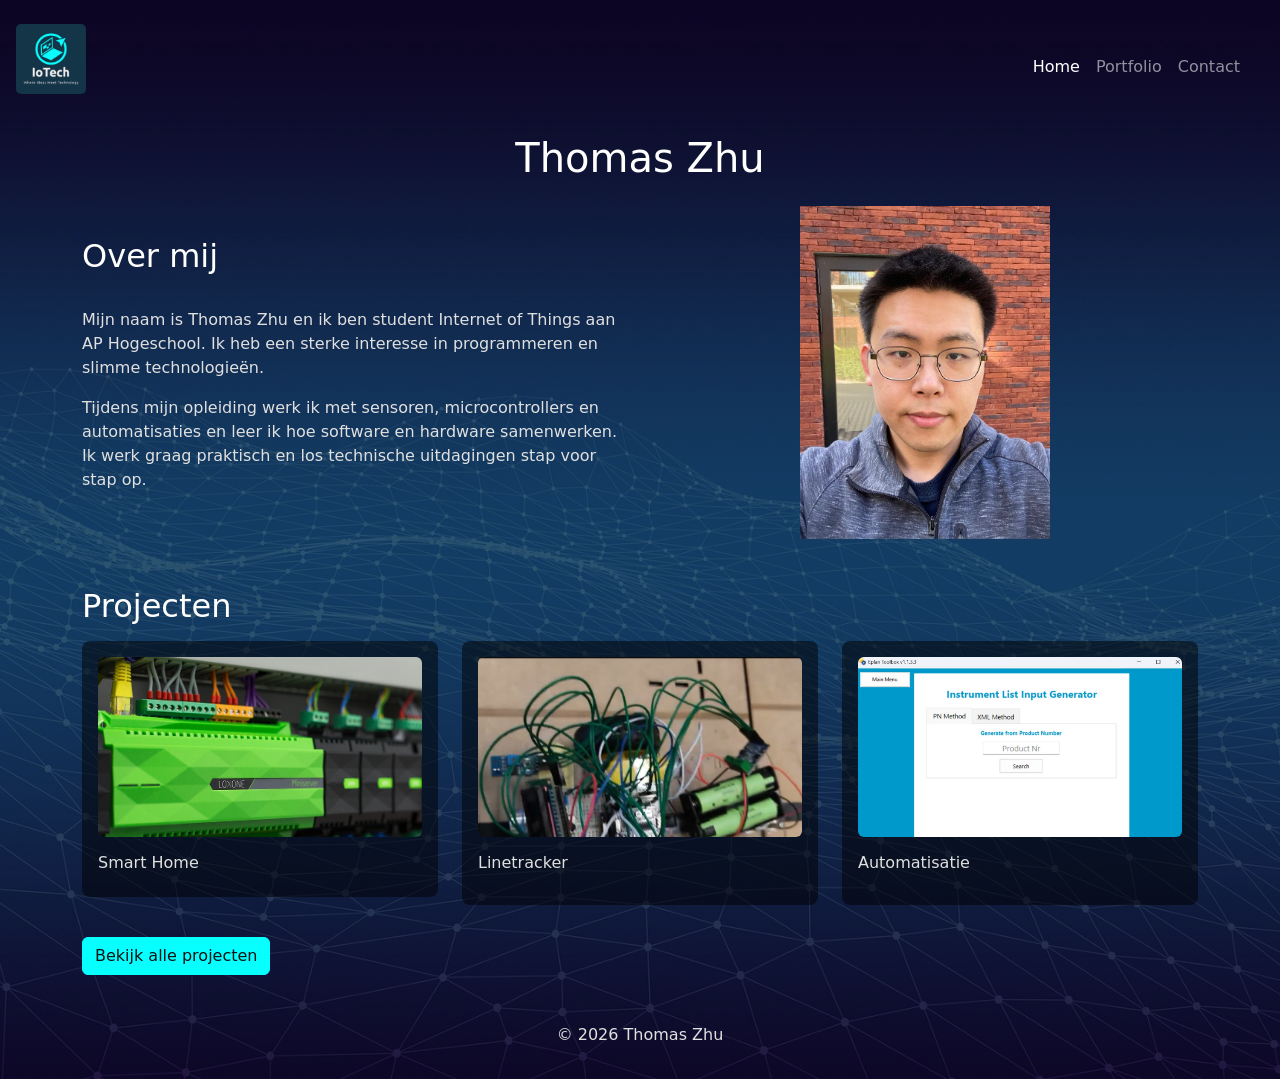
<file: index.html>
<!DOCTYPE html>
<html lang="nl-BE">
<head>
  <meta charset="UTF-8">
  <meta name="viewport" content="width=device-width, initial-scale=1.0">
  <title>Thomas Zhu | Portfolio</title>

  <!-- Reset -->
  <link rel="stylesheet" href="css/reset.css">

  <!-- Bootstrap -->
  <link href="https://cdn.jsdelivr.net/npm/bootstrap@5.3.3/dist/css/bootstrap.min.css" rel="stylesheet">

  <!-- Eigen CSS -->
  <link rel="stylesheet" href="css/style.css">

  <!-- Bootstrap JS -->
  <script src="https://cdn.jsdelivr.net/npm/bootstrap@5.3.3/dist/js/bootstrap.bundle.min.js" defer></script>
</head>

<body class="p-3 main-bg">
  
<header class="top-bar">
  <!-- Navigatie -->
  <nav class="navbar navbar-expand-md navbar-dark bg-transparent w-100">
    <a class="navbar-brand p-0" href="index.html">
      <figure>
        <img src="assets/images/logo.png" alt="Logo" class="site-logo">
      </figure>
    </a>
    <button class="navbar-toggler ms-auto" type="button" data-bs-toggle="collapse" data-bs-target="#menu">
      <span class="navbar-toggler-icon"></span>
    </button>

    <div class="collapse navbar-collapse" id="menu">
      <ul class="navbar-nav ms-auto me-3">
        <li class="nav-item">
          <a class="nav-link active" href="index.html">Home</a>
        </li>
        <li class="nav-item">
          <a class="nav-link" href="portfolio.html">Portfolio</a>
        </li>
        <li class="nav-item">
          <a class="nav-link" href="contact.html">Contact</a>
        </li>
      </ul>
    </div>
  </nav>
</header>

  <!-- Header -->
  <header class="container mb-4">
    <h1 class="text-center">Thomas Zhu</h1>
  </header>

  <!-- Main content -->
  <main class="container">
    <section class="row align-items-center mb-5">
      <article class="col-md-6">
        <h2>Over mij</h2>
          <p>
            <br>
          Mijn naam is Thomas Zhu en ik ben student Internet of Things aan AP Hogeschool.
          Ik heb een sterke interesse in programmeren en slimme technologieën.
          </p>

          <p class="mt-3">
          Tijdens mijn opleiding werk ik met sensoren, microcontrollers en automatisaties
          en leer ik hoe software en hardware samenwerken. Ik werk graag praktisch
          en los technische uitdagingen stap voor stap op.
          </p>
      </article>

      <article class="col-md-6 d-flex justify-content-center align-items-center">
        <img src="assets/images/foto.jpg" alt="Foto van Thomas" width="250">
      </article>
    </section>

    <!-- Projecten preview -->
    <section>
      <h2 class="mb-3">Projecten</h2>

      <div class="row">
        <article class="col-12 col-sm-6 col-md-4 mb-4">
          <div class="project-card h-100 d-flex flex-column">

            <div class="project-image">
              <a href="SmartHomeProject.html">
                <figure>
                  <img src="assets/images/project1.jpg" alt="Project 1">
                </figure>
              </a>
            </div>

            <h2 class="h6 mt-3">Smart Home</h2>

          </div>
        </article>

        <article class="col-12 col-md-4 mb-3">
          <div class="project-card h-100 d-flex flex-column">

            <div class="project-image">
              <a href="LinetrackerProject.html">
                <figure>
                  <img src="assets/images/project2.jpg" alt="Project 2">
                </figure>
              </a>
            </div>

            <h2 class="h6 mt-3">Linetracker</h2>

          </div>
        </article>

        <article class="col-12 col-md-4 mb-3">
          <div class="project-card h-100 d-flex flex-column">

            <div class="project-image">
              <a href="AutomatisatieProject.html">
                <figure>
                  <img src="assets/images/project3.jpg" alt="Project 3">
                </figure>
              </a>
            </div>

            <h2 class="h6 mt-3">Automatisatie</h2>

          </div>
        </article>
      </div>

      <a href="portfolio.html" class="btn btn-primary mt-3">Bekijk alle projecten</a>
    </section>
  </main>

  <!-- Footer -->
  <footer class="bg-transparent text-center p-3">
    © 2026 Thomas Zhu
  </footer>

</body>
</html>
</file>
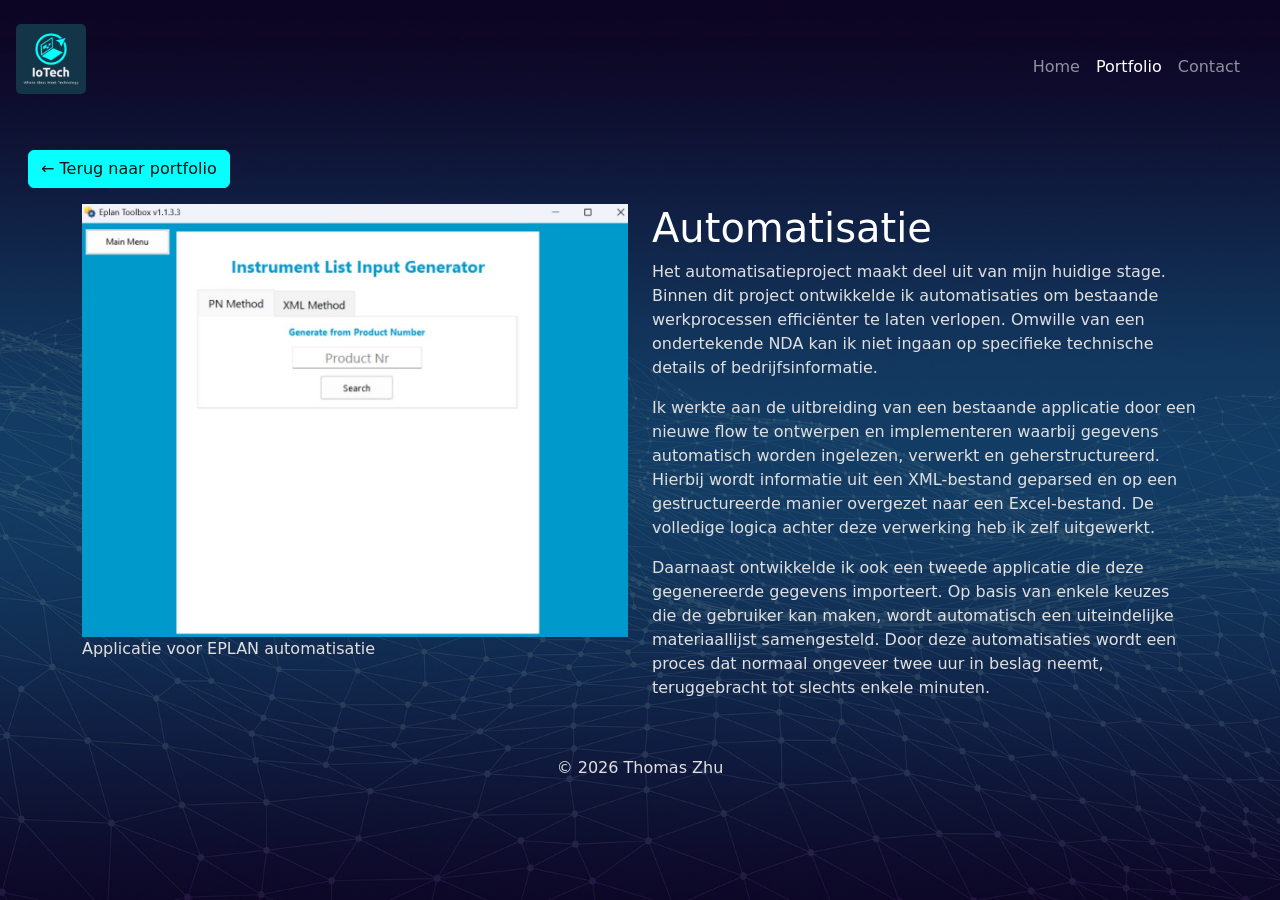
<file: AutomatisatieProject.html>
<!DOCTYPE html>
<html lang="nl-BE">
<head>
  <meta charset="UTF-8">
  <meta name="viewport" content="width=device-width, initial-scale=1.0">
  <title>Project | Thomas Zhu</title>

  <link rel="stylesheet" href="css/reset.css">
  <link rel="stylesheet" href="https://cdn.jsdelivr.net/npm/bootstrap@5.3.3/dist/css/bootstrap.min.css">
  <link rel="stylesheet" href="css/style.css">

  <script src="https://cdn.jsdelivr.net/npm/bootstrap@5.3.3/dist/js/bootstrap.bundle.min.js" defer></script>
</head>

<body class="p-3 main-bg">

<header class="top-bar">
  <!-- Navigatie -->
  <nav class="navbar navbar-expand-md navbar-dark bg-transparent w-100">
    <a class="navbar-brand p-0" href="index.html">
      <figure>
        <img src="assets/images/logo.png" alt="Logo" class="site-logo">
      </figure>
    </a>
    <button class="navbar-toggler ms-auto" type="button" data-bs-toggle="collapse" data-bs-target="#menu">
      <span class="navbar-toggler-icon"></span>
    </button>

    <div class="collapse navbar-collapse" id="menu">
      <ul class="navbar-nav ms-auto me-3">
        <li class="nav-item">
          <a class="nav-link" href="index.html">Home</a>
        </li>
        <li class="nav-item">
          <a class="nav-link active" href="portfolio.html">Portfolio</a>
        </li>
        <li class="nav-item">
          <a class="nav-link" href="contact.html">Contact</a>
        </li>
      </ul>
    </div>
  </nav>
</header>

<div class="container-fluid mt-3 pb-3">
  <a href="portfolio.html" class="btn btn-primary">
    ← Terug naar portfolio
  </a>
</div>

<main class="container">
  <section class="row">

    <article class="col-md-6 mb-3">
      <figure>
        <img src="assets/images/project3.jpg" class="img-fluid">
        <figcaption>Applicatie voor EPLAN automatisatie</figcaption>
      </figure>
    </article>

    <article class="col-md-6">
      <h1>Automatisatie</h1>
        <p>
        Het automatisatieproject maakt deel uit van mijn huidige stage. Binnen dit
        project ontwikkelde ik automatisaties om bestaande werkprocessen efficiënter
        te laten verlopen. Omwille van een ondertekende NDA kan ik niet ingaan op specifieke technische
        details of bedrijfsinformatie.
        </p>

        <p>
        Ik werkte aan de uitbreiding van een bestaande applicatie door een nieuwe flow
        te ontwerpen en implementeren waarbij gegevens automatisch worden ingelezen,
        verwerkt en geherstructureerd. Hierbij wordt informatie uit een XML‑bestand
        geparsed en op een gestructureerde manier overgezet naar een Excel‑bestand.
        De volledige logica achter deze verwerking heb ik zelf uitgewerkt.
        </p>

        <p>
        Daarnaast ontwikkelde ik ook een tweede applicatie die deze gegenereerde
        gegevens importeert. Op basis van enkele keuzes die de gebruiker kan maken,
        wordt automatisch een uiteindelijke materiaallijst samengesteld. Door deze
        automatisaties wordt een proces dat normaal ongeveer twee uur in beslag neemt,
        teruggebracht tot slechts enkele minuten.
        </p>
    </article>

  </section>
</main>

<footer class="bg-transparent text-center p-3 mt-4">
  © 2026 Thomas Zhu
</footer>

</body>
</html>
</file>
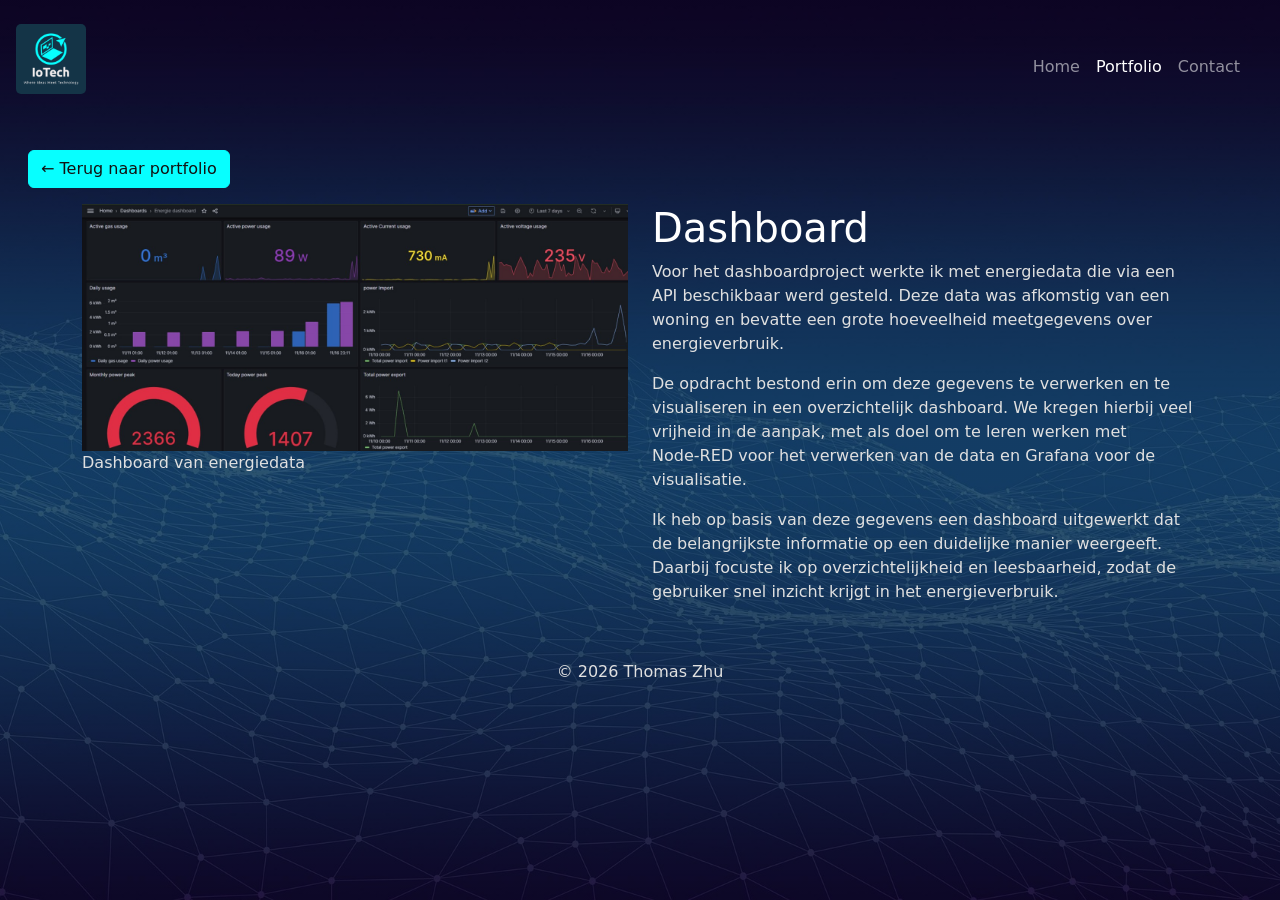
<file: DashboardProject.html>
<!DOCTYPE html>
<html lang="nl-BE">
<head>
  <meta charset="UTF-8">
  <meta name="viewport" content="width=device-width, initial-scale=1.0">
  <title>Project | Thomas Zhu</title>

  <link rel="stylesheet" href="css/reset.css">
  <link rel="stylesheet" href="https://cdn.jsdelivr.net/npm/bootstrap@5.3.3/dist/css/bootstrap.min.css">
  <link rel="stylesheet" href="css/style.css">

  <script src="https://cdn.jsdelivr.net/npm/bootstrap@5.3.3/dist/js/bootstrap.bundle.min.js" defer></script>
</head>

<body class="p-3 main-bg">

<header class="top-bar">
  <!-- Navigatie -->
  <nav class="navbar navbar-expand-md navbar-dark bg-transparent w-100">
    <a class="navbar-brand p-0" href="index.html">
      <figure>
        <img src="assets/images/logo.png" alt="Logo" class="site-logo">
      </figure>
    </a>
    <button class="navbar-toggler ms-auto" type="button" data-bs-toggle="collapse" data-bs-target="#menu">
      <span class="navbar-toggler-icon"></span>
    </button>

    <div class="collapse navbar-collapse" id="menu">
      <ul class="navbar-nav ms-auto me-3">
        <li class="nav-item">
          <a class="nav-link" href="index.html">Home</a>
        </li>
        <li class="nav-item">
          <a class="nav-link active" href="portfolio.html">Portfolio</a>
        </li>
        <li class="nav-item">
          <a class="nav-link" href="contact.html">Contact</a>
        </li>
      </ul>
    </div>
  </nav>
</header>

<div class="container-fluid mt-3 pb-3">
  <a href="portfolio.html" class="btn btn-primary">
    ← Terug naar portfolio
  </a>
</div>

<main class="container">
  <section class="row">

    <article class="col-md-6 mb-3">
      <figure>
        <img src="assets/images/project4.jpg" alt="Project afbeelding" class="img-fluid">
        <figcaption>Dashboard van energiedata</figcaption>
      </figure>
    </article>

    <article class="col-md-6">
      <h1>Dashboard</h1>
        <p>
        Voor het dashboardproject werkte ik met energiedata die via een API beschikbaar
        werd gesteld. Deze data was afkomstig van een woning en bevatte een grote
        hoeveelheid meetgegevens over energieverbruik.
        </p>

        <p>
        De opdracht bestond erin om deze gegevens te verwerken en te visualiseren in
        een overzichtelijk dashboard. We kregen hierbij veel vrijheid in de aanpak,
        met als doel om te leren werken met Node‑RED voor het verwerken van de data
        en Grafana voor de visualisatie.
        </p>

        <p>
        Ik heb op basis van deze gegevens een dashboard uitgewerkt dat de belangrijkste
        informatie op een duidelijke manier weergeeft. Daarbij focuste ik op
        overzichtelijkheid en leesbaarheid, zodat de gebruiker snel inzicht krijgt in
        het energieverbruik.
        </p>
    </article>

  </section>
</main>

<footer class="bg-transparent text-center p-3 mt-4">
  © 2026 Thomas Zhu
</footer>

</body>
</html>
</file>
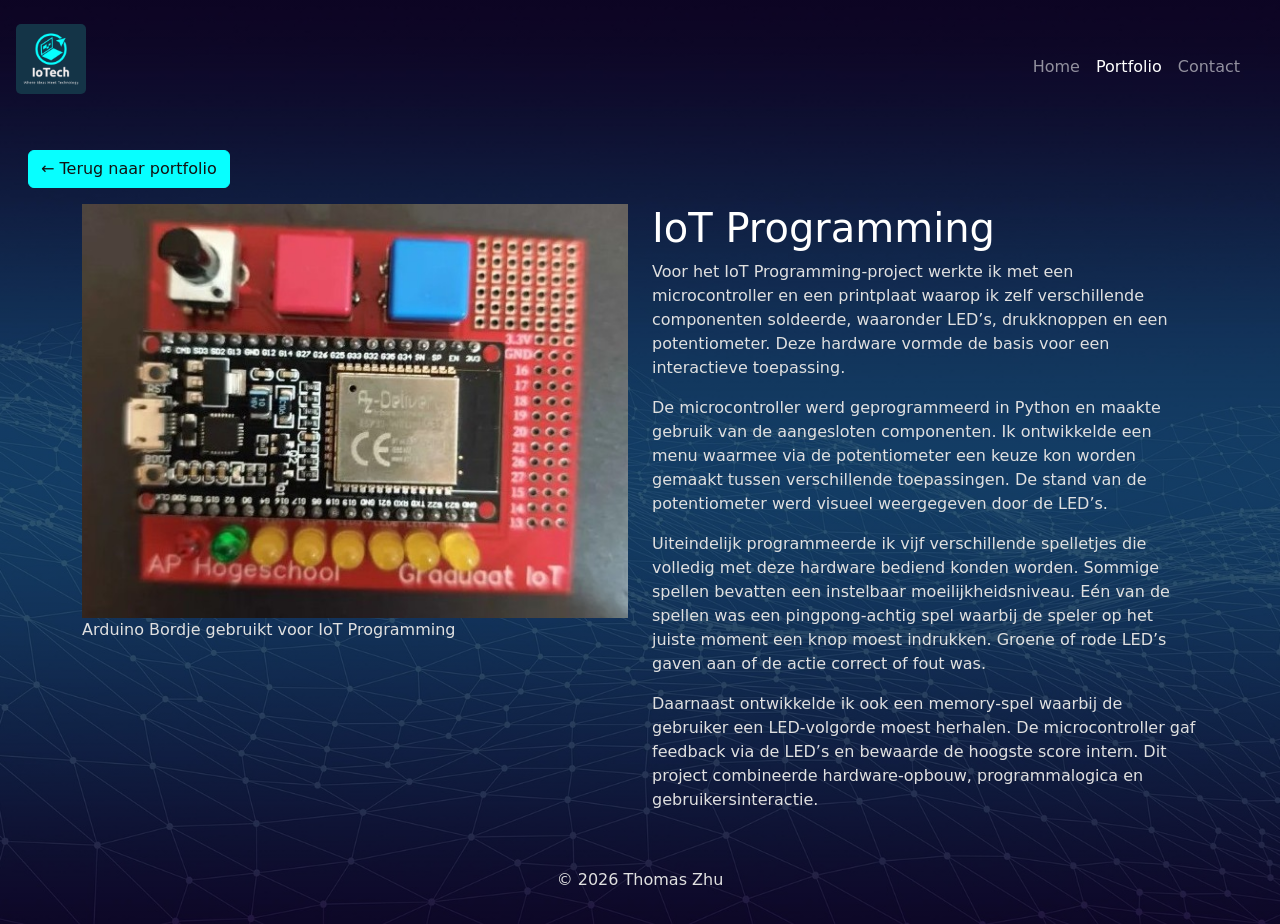
<file: IoTProgrammingProject.html>
<!DOCTYPE html>
<html lang="nl-BE">
<head>
  <meta charset="UTF-8">
  <meta name="viewport" content="width=device-width, initial-scale=1.0">
  <title>Project | Thomas Zhu</title>

  <link rel="stylesheet" href="css/reset.css">
  <link rel="stylesheet" href="https://cdn.jsdelivr.net/npm/bootstrap@5.3.3/dist/css/bootstrap.min.css">
  <link rel="stylesheet" href="css/style.css">

  <script src="https://cdn.jsdelivr.net/npm/bootstrap@5.3.3/dist/js/bootstrap.bundle.min.js" defer></script>
</head>

<body class="p-3 main-bg">

<header class="top-bar">

  <!-- Navigatie -->
  <nav class="navbar navbar-expand-md navbar-dark bg-transparent w-100">
    <a class="navbar-brand p-0" href="index.html">
      <figure>
        <img src="assets/images/logo.png" alt="Logo" class="site-logo">
      </figure>
    </a>
    <button class="navbar-toggler ms-auto" type="button" data-bs-toggle="collapse" data-bs-target="#menu">
      <span class="navbar-toggler-icon"></span>
    </button>

    <div class="collapse navbar-collapse" id="menu">
      <ul class="navbar-nav ms-auto me-3">
        <li class="nav-item">
          <a class="nav-link" href="index.html">Home</a>
        </li>
        <li class="nav-item">
          <a class="nav-link active" href="portfolio.html">Portfolio</a>
        </li>
        <li class="nav-item">
          <a class="nav-link" href="contact.html">Contact</a>
        </li>
      </ul>
    </div>
  </nav>
</header>

<div class="container-fluid mt-3 pb-3">
  <a href="portfolio.html" class="btn btn-primary">
    ← Terug naar portfolio
  </a>
</div>

<main class="container">
  <section class="row">

    <article class="col-md-6 mb-3">
      <figure>
        <img src="assets/images/project5.jpg" alt="Project afbeelding" class="img-fluid">
        <figcaption>Arduino Bordje gebruikt voor IoT Programming</figcaption>
      </figure>
    </article>

    <article class="col-md-6">
      <h1>IoT Programming</h1>
        <p>
        Voor het IoT Programming‑project werkte ik met een microcontroller en een
        printplaat waarop ik zelf verschillende componenten soldeerde, waaronder
        LED’s, drukknoppen en een potentiometer. Deze hardware vormde de basis voor
        een interactieve toepassing.
        </p>

        <p>
        De microcontroller werd geprogrammeerd in Python en maakte gebruik van de
        aangesloten componenten. Ik ontwikkelde een menu waarmee via de potentiometer
        een keuze kon worden gemaakt tussen verschillende toepassingen. De stand van
        de potentiometer werd visueel weergegeven door de LED’s.
        </p>

        <p>
        Uiteindelijk programmeerde ik vijf verschillende spelletjes die volledig met
        deze hardware bediend konden worden. Sommige spellen bevatten een instelbaar
        moeilijkheidsniveau. Eén van de spellen was een pingpong‑achtig spel waarbij
        de speler op het juiste moment een knop moest indrukken. Groene of rode LED’s
        gaven aan of de actie correct of fout was.
        </p>

        <p>
        Daarnaast ontwikkelde ik ook een memory‑spel waarbij de gebruiker een
        LED‑volgorde moest herhalen. De microcontroller gaf feedback via de LED’s en
        bewaarde de hoogste score intern. Dit project combineerde hardware‑opbouw,
        programmalogica en gebruikersinteractie.
        </p>
    </article>

  </section>
</main>

<footer class="bg-transparent text-center p-3 mt-4">
  © 2026 Thomas Zhu
</footer>

</body>
</html>
</file>
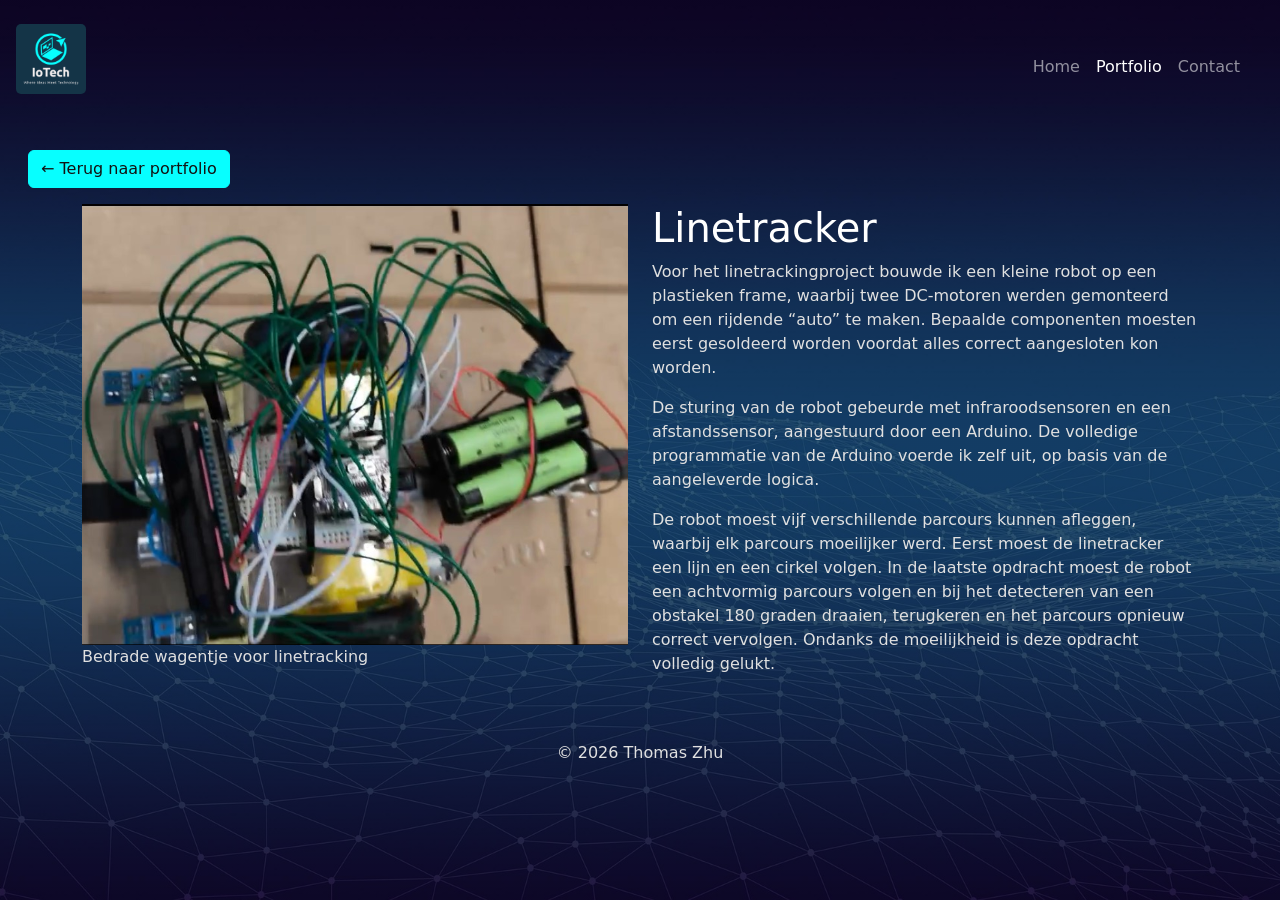
<file: LinetrackerProject.html>
<!DOCTYPE html>
<html lang="nl-BE">
<head>
  <meta charset="UTF-8">
  <meta name="viewport" content="width=device-width, initial-scale=1.0">
  <title>Project | Thomas Zhu</title>

  <link rel="stylesheet" href="css/reset.css">
  <link rel="stylesheet" href="https://cdn.jsdelivr.net/npm/bootstrap@5.3.3/dist/css/bootstrap.min.css">
  <link rel="stylesheet" href="css/style.css">

  <script src="https://cdn.jsdelivr.net/npm/bootstrap@5.3.3/dist/js/bootstrap.bundle.min.js" defer></script>
</head>

<body class="p-3 main-bg">

<header class="top-bar">

  <!-- Navigatie -->
  <nav class="navbar navbar-expand-md navbar-dark bg-transparent w-100">
    <a class="navbar-brand p-0" href="index.html">
      <figure>
        <img src="assets/images/logo.png" alt="Logo" class="site-logo">
      </figure>
    </a>
    <button class="navbar-toggler ms-auto" type="button" data-bs-toggle="collapse" data-bs-target="#menu">
      <span class="navbar-toggler-icon"></span>
    </button>

    <div class="collapse navbar-collapse" id="menu">
      <ul class="navbar-nav ms-auto me-3">
        <li class="nav-item">
          <a class="nav-link" href="index.html">Home</a>
        </li>
        <li class="nav-item">
          <a class="nav-link active" href="portfolio.html">Portfolio</a>
        </li>
        <li class="nav-item">
          <a class="nav-link" href="contact.html">Contact</a>
        </li>
      </ul>
    </div>
  </nav>
</header>

<div class="container-fluid mt-3 pb-3">
  <a href="portfolio.html" class="btn btn-primary">
    ← Terug naar portfolio
  </a>
</div>

<main class="container">
  <section class="row">

    <article class="col-md-6 mb-3">
      <figure>
        <img src="assets/images/project2.jpg" alt="Project afbeelding" class="img-fluid">
        <figcaption>Bedrade wagentje voor linetracking</figcaption>
      </figure>
    </article>

    <article class="col-md-6">
      <h1>Linetracker</h1>
        <p>
        Voor het linetrackingproject bouwde ik een kleine robot op een plastieken frame,
        waarbij twee DC‑motoren werden gemonteerd om een rijdende “auto” te maken.
        Bepaalde componenten moesten eerst gesoldeerd worden voordat alles correct
        aangesloten kon worden.
        </p>

        <p>
        De sturing van de robot gebeurde met infraroodsensoren en een afstandssensor,
        aangestuurd door een Arduino. De volledige programmatie van de Arduino voerde
        ik zelf uit, op basis van de aangeleverde logica.
        </p>

        <p>
        De robot moest vijf verschillende parcours kunnen afleggen, waarbij elk
        parcours moeilijker werd. Eerst moest de linetracker een lijn en een cirkel
        volgen. In de laatste opdracht moest de robot een achtvormig parcours volgen
        en bij het detecteren van een obstakel 180 graden draaien, terugkeren en het
        parcours opnieuw correct vervolgen. Ondanks de moeilijkheid is deze opdracht
        volledig gelukt.
        </p>
    </article>

  </section>
</main>

<footer class="bg-transparent text-center p-3 mt-4">
  © 2026 Thomas Zhu
</footer>

</body>
</html>
</file>
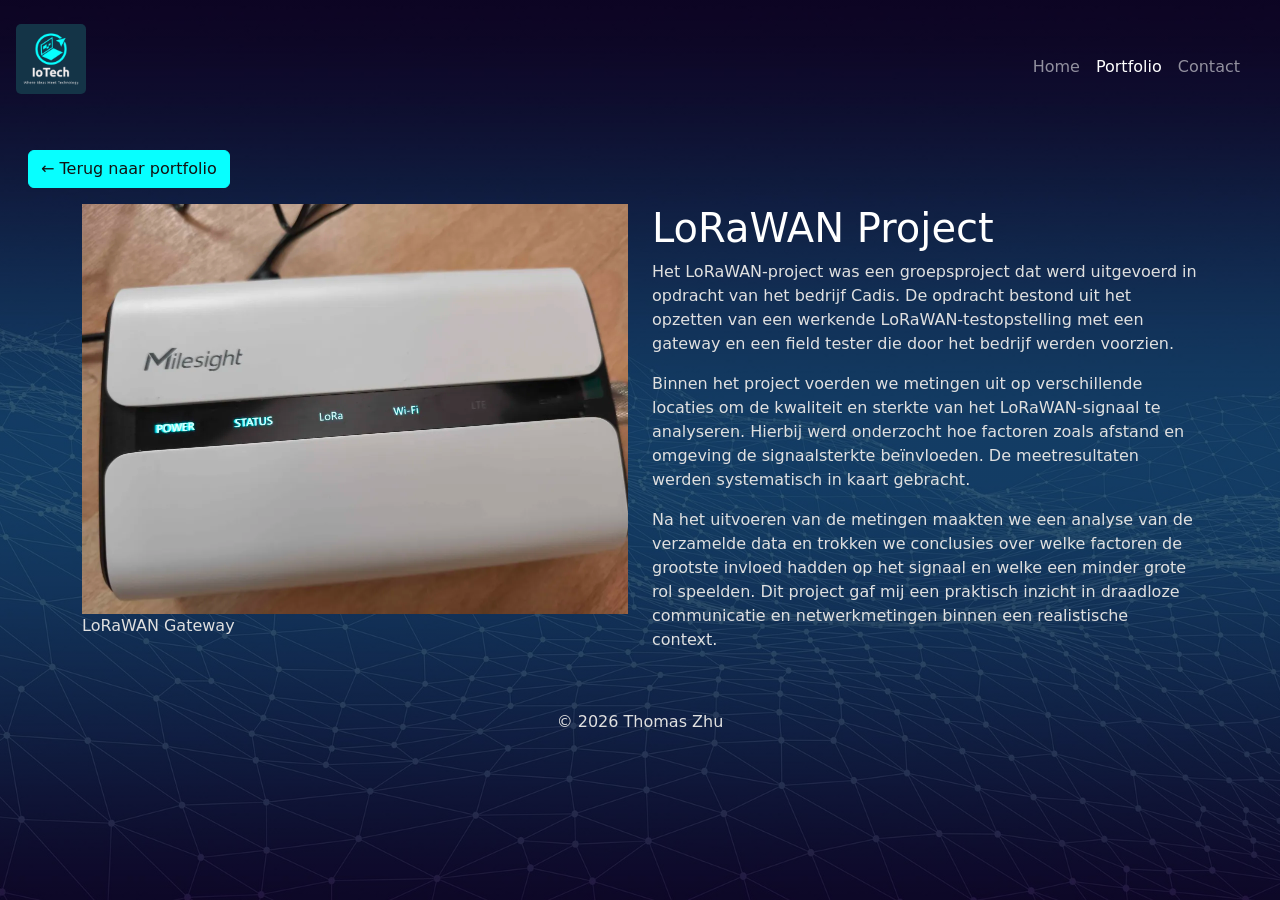
<file: LoRaWANProject.html>
<!DOCTYPE html>
<html lang="nl-BE">
<head>
  <meta charset="UTF-8">
  <meta name="viewport" content="width=device-width, initial-scale=1.0">
  <title>Project | Thomas Zhu</title>

  <link rel="stylesheet" href="css/reset.css">
  <link rel="stylesheet" href="https://cdn.jsdelivr.net/npm/bootstrap@5.3.3/dist/css/bootstrap.min.css">
  <link rel="stylesheet" href="css/style.css">

  <script src="https://cdn.jsdelivr.net/npm/bootstrap@5.3.3/dist/js/bootstrap.bundle.min.js" defer></script>
</head>

<body class="p-3 main-bg">

<header class="top-bar">

  <!-- Navigatie -->
  <nav class="navbar navbar-expand-md navbar-dark bg-transparent w-100">
    <a class="navbar-brand p-0" href="index.html">
      <figure>
        <img src="assets/images/logo.png" alt="Logo" class="site-logo">
      </figure>
    </a>
    <button class="navbar-toggler ms-auto" type="button" data-bs-toggle="collapse" data-bs-target="#menu">
      <span class="navbar-toggler-icon"></span>
    </button>

    <div class="collapse navbar-collapse" id="menu">
      <ul class="navbar-nav ms-auto me-3">
        <li class="nav-item">
          <a class="nav-link" href="index.html">Home</a>
        </li>
        <li class="nav-item">
          <a class="nav-link active" href="portfolio.html">Portfolio</a>
        </li>
        <li class="nav-item">
          <a class="nav-link" href="contact.html">Contact</a>
        </li>
      </ul>
    </div>
  </nav>
</header>

<div class="container-fluid mt-3 pb-3">
  <a href="portfolio.html" class="btn btn-primary">
    ← Terug naar portfolio
  </a>
</div>

<main class="container">
  <section class="row">

    <article class="col-md-6 mb-3">
      <figure>
        <img src="assets/images/project6.jpg" alt="Project afbeelding" class="img-fluid">
        <figcaption>LoRaWAN Gateway</figcaption>
      </figure>
    </article>

    <article class="col-md-6">
      <h1>LoRaWAN Project</h1>
        <p>
        Het LoRaWAN‑project was een groepsproject dat werd uitgevoerd in opdracht van
        het bedrijf Cadis. De opdracht bestond uit het opzetten van een werkende
        LoRaWAN‑testopstelling met een gateway en een field tester die door het bedrijf
        werden voorzien.
        </p>

        <p>
        Binnen het project voerden we metingen uit op verschillende locaties om de
        kwaliteit en sterkte van het LoRaWAN‑signaal te analyseren. Hierbij werd
        onderzocht hoe factoren zoals afstand en omgeving de signaalsterkte beïnvloeden.
        De meetresultaten werden systematisch in kaart gebracht.
        </p>

        <p>
        Na het uitvoeren van de metingen maakten we een analyse van de verzamelde data
        en trokken we conclusies over welke factoren de grootste invloed hadden op het
        signaal en welke een minder grote rol speelden. Dit project gaf mij een praktisch
        inzicht in draadloze communicatie en netwerkmetingen binnen een realistische
        context.
        </p>
    </article>

  </section>
</main>

<footer class="bg-transparent text-center p-3 mt-4">
  © 2026 Thomas Zhu
</footer>

</body>
</html>
</file>
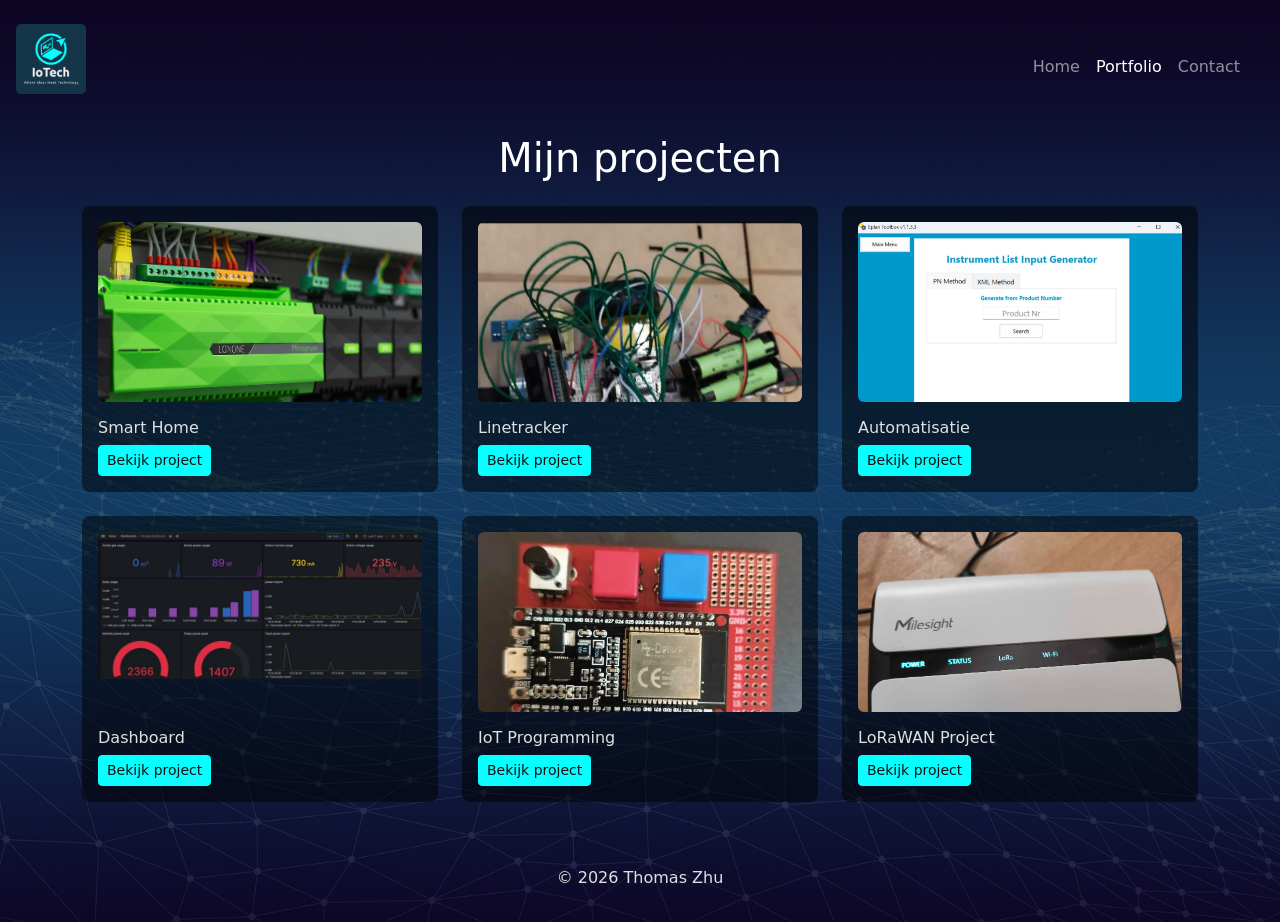
<file: portfolio.html>
<!DOCTYPE html>
<html lang="nl-BE">
<head>
  <meta charset="UTF-8">
  <meta name="viewport" content="width=device-width, initial-scale=1.0">
  <title>Portfolio | Thomas Zhu</title>

  <!-- Reset -->
  <link rel="stylesheet" href="css/reset.css">

  <!-- Bootstrap -->
  <link rel="stylesheet" href="https://cdn.jsdelivr.net/npm/bootstrap@5.3.3/dist/css/bootstrap.min.css">

  <!-- Eigen CSS -->
  <link rel="stylesheet" href="css/style.css">

  <!-- Bootstrap JS -->
  <script src="https://cdn.jsdelivr.net/npm/bootstrap@5.3.3/dist/js/bootstrap.bundle.min.js" defer></script>
</head>

<body class="p-3 main-bg">

<header class="top-bar">

  <!-- Navigatie -->
  <nav class="navbar navbar-expand-md navbar-dark bg-transparent w-100">
    <a class="navbar-brand p-0" href="index.html">
      <figure>
        <img src="assets/images/logo.png" alt="Logo" class="site-logo">
      </figure>
    </a>
    <button class="navbar-toggler ms-auto" type="button" data-bs-toggle="collapse" data-bs-target="#menu">
      <span class="navbar-toggler-icon"></span>
    </button>

    <div class="collapse navbar-collapse" id="menu">
      <ul class="navbar-nav ms-auto me-3">
        <li class="nav-item">
          <a class="nav-link" href="index.html">Home</a>
        </li>
        <li class="nav-item">
          <a class="nav-link active" href="portfolio.html">Portfolio</a>
        </li>
        <li class="nav-item">
          <a class="nav-link" href="contact.html">Contact</a>
        </li>
      </ul>
    </div>
  </nav>
</header>

<header class="container mb-4">
  <h1 class="text-center">Mijn projecten</h1>
</header>

<main class="container">
  <section class="row">

    <!-- Project 1 -->
  <article class="col-12 col-sm-6 col-md-4 mb-4">
    <div class="project-card h-100 d-flex flex-column">

      <div class="project-image">
        <a href="SmartHomeProject.html">
          <figure>
            <img src="assets/images/project1.jpg" alt="Project 1">
          </figure>
        </a>
      </div>

      <h2 class="h6 mt-3">Smart Home</h2>

      <a href="SmartHomeProject.html"
        class="btn btn-primary btn-sm mt-auto align-self-start">
        Bekijk project
      </a>

    </div>
  </article>

    <!-- Project 2 -->
    <article class="col-12 col-sm-6 col-md-4 mb-4">
      <div class="project-card h-100 d-flex flex-column">

        <div class="project-image">
          <a href="LinetrackerProject.html">
            <figure>
              <img src="assets/images/project2.jpg" alt="Project 2">
            </figure>
          </a>
        </div>

        <h2 class="h6 mt-3">Linetracker</h2>

        <a href="LinetrackerProject.html"
          class="btn btn-primary btn-sm mt-auto align-self-start">
          Bekijk project
        </a>

      </div>
    </article>

    <!-- Project 3 -->
    <article class="col-12 col-sm-6 col-md-4 mb-4">
      <div class="project-card h-100 d-flex flex-column">

        <div class="project-image">
          <a href="AutomatisatieProject.html">
            <figure>
              <img src="assets/images/project3.jpg" alt="Project 3">
            </figure>
          </a>
        </div>

        <h2 class="h6 mt-3">Automatisatie</h2>

        <a href="AutomatisatieProject.html"
          class="btn btn-primary btn-sm mt-auto align-self-start">
          Bekijk project
        </a>

      </div>
    </article>

    <!-- Project 4 -->
    <article class="col-12 col-sm-6 col-md-4 mb-4">
      <div class="project-card h-100 d-flex flex-column">

        <div class="project-image">
          <a href="DashboardProject.html">
            <figure>
              <img src="assets/images/project4.jpg" alt="Project 4">
            </figure>
          </a>
        </div>

        <h2 class="h6 mt-3">Dashboard</h2>

        <a href="DashboardProject.html"
          class="btn btn-primary btn-sm mt-auto align-self-start">
          Bekijk project
        </a>

      </div>
    </article>  

    <!-- Project 5 -->
    <article class="col-12 col-sm-6 col-md-4 mb-4">
      <div class="project-card h-100 d-flex flex-column">

        <div class="project-image">
          <a href="IoTProgrammingProject.html">
            <figure>
              <img src="assets/images/project5.jpg" alt="Project 5">
            </figure>
          </a>
        </div>

        <h2 class="h6 mt-3">IoT Programming</h2>

        <a href="IoTProgrammingProject.html"
          class="btn btn-primary btn-sm mt-auto align-self-start">
          Bekijk project
        </a>

      </div>
    </article>

    <!-- Project 6 -->
    <article class="col-12 col-sm-6 col-md-4 mb-4">
      <div class="project-card h-100 d-flex flex-column">

        <div class="project-image">
          <a href="LoRaWANProject.html">
            <figure>
              <img src="assets/images/project6.jpg" alt="Project 6">
            </figure>
          </a>
        </div>

        <h2 class="h6 mt-3">LoRaWAN Project</h2>

        <a href="LoRaWANProject.html"
          class="btn btn-primary btn-sm mt-auto align-self-start">
          Bekijk project
        </a>

      </div>
    </article>

  </section>
</main>

<footer class="bg-transparent text-center p-3 mt-4">
  © 2026 Thomas Zhu
</footer>
</body>
</html>
</file>
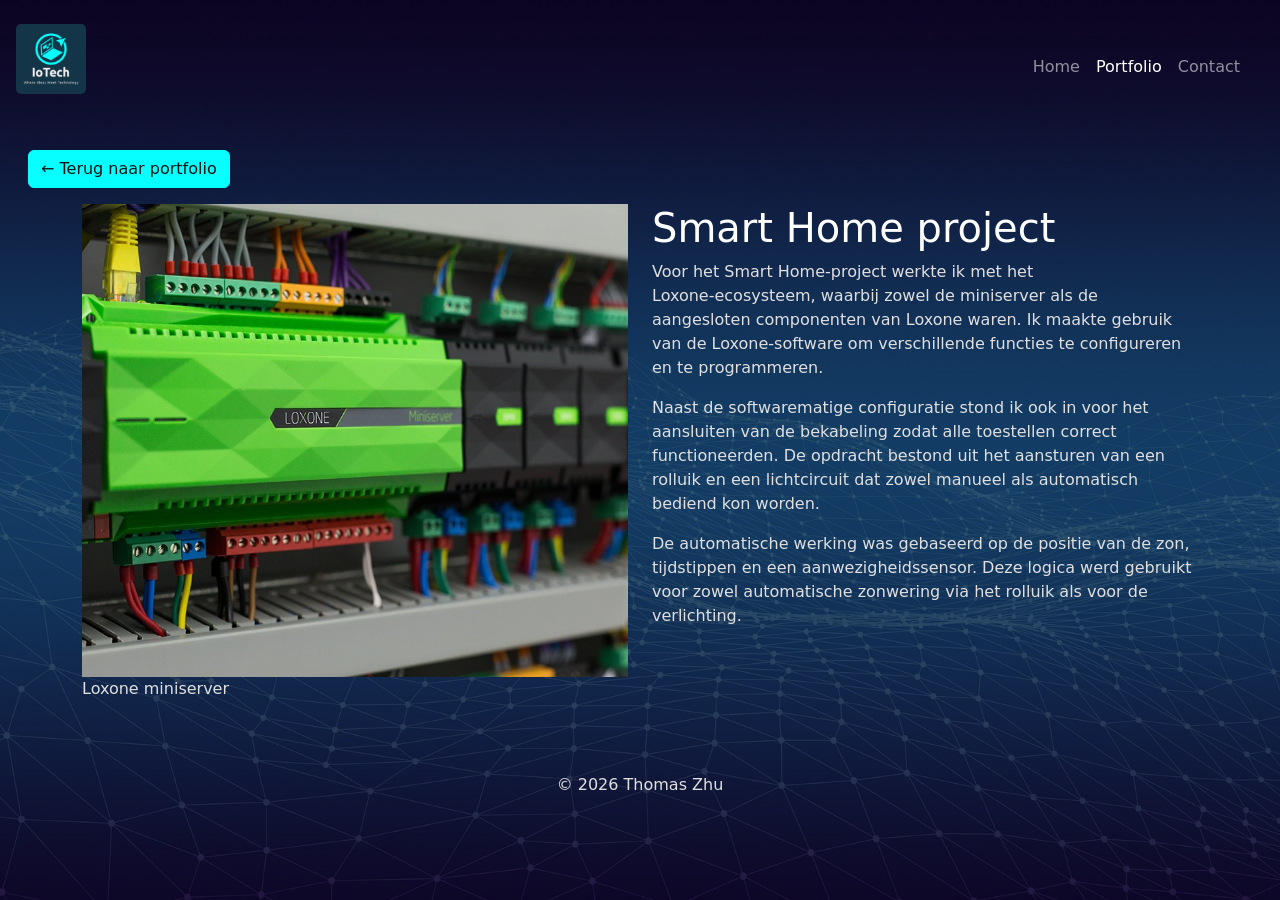
<file: SmartHomeProject.html>
<!DOCTYPE html>
<html lang="nl-BE">
<head>
  <meta charset="UTF-8">
  <meta name="viewport" content="width=device-width, initial-scale=1.0">
  <title>Project | Thomas Zhu</title>

  <link rel="stylesheet" href="css/reset.css">
  <link rel="stylesheet" href="https://cdn.jsdelivr.net/npm/bootstrap@5.3.3/dist/css/bootstrap.min.css">
  <link rel="stylesheet" href="css/style.css">

  <script src="https://cdn.jsdelivr.net/npm/bootstrap@5.3.3/dist/js/bootstrap.bundle.min.js" defer></script>
</head>

<body class="p-3 main-bg">

<header class="top-bar">

  <!-- Navigatie -->
  <nav class="navbar navbar-expand-md navbar-dark bg-transparent w-100">
    <a class="navbar-brand p-0" href="index.html">
      <figure>
        <img src="assets/images/logo.png" alt="Logo" class="site-logo">
      </figure>
    </a>
    <button class="navbar-toggler ms-auto" type="button" data-bs-toggle="collapse" data-bs-target="#menu">
      <span class="navbar-toggler-icon"></span>
    </button>

    <div class="collapse navbar-collapse" id="menu">
      <ul class="navbar-nav ms-auto me-3">
        <li class="nav-item">
          <a class="nav-link" href="index.html">Home</a>
        </li>
        <li class="nav-item">
          <a class="nav-link active" href="portfolio.html">Portfolio</a>
        </li>
        <li class="nav-item">
          <a class="nav-link" href="contact.html">Contact</a>
        </li>
      </ul>
    </div>
  </nav>
</header>

<div class="container-fluid mt-3 pb-3">
  <a href="portfolio.html" class="btn btn-primary">
    ← Terug naar portfolio
  </a>
</div>

<main class="container">
  <section class="row">

    <article class="col-md-6 mb-3">
      <figure>
        <img src="assets/images/project1.jpg" alt="Project afbeelding" class="img-fluid">
        <figcaption>Loxone miniserver</figcaption>
      </figure>
    </article>

    <article class="col-md-6">
      <h1>Smart Home project</h1>
        <p>
        Voor het Smart Home‑project werkte ik met het Loxone‑ecosysteem, waarbij zowel
        de miniserver als de aangesloten componenten van Loxone waren. Ik maakte gebruik
        van de Loxone‑software om verschillende functies te configureren en te
        programmeren.
        </p>

        <p>
        Naast de softwarematige configuratie stond ik ook in voor het aansluiten
        van de bekabeling zodat alle toestellen correct functioneerden. De opdracht
        bestond uit het aansturen van een rolluik en een lichtcircuit dat zowel
        manueel als automatisch bediend kon worden.
        </p>

        <p>
        De automatische werking was gebaseerd op de positie van de zon, tijdstippen
        en een aanwezigheidssensor. Deze logica werd gebruikt voor zowel automatische
        zonwering via het rolluik als voor de verlichting.
        </p>
    </article>

  </section>
</main>

<footer class="bg-transparent text-center p-3 mt-4">
  © 2026 Thomas Zhu
</footer>

</body>
</html>
</file>
<file: css/style.css>
body {
  background-color: #1a1a1a;
  color: #e0e0e0;
}

h1, h2 {
  color: #ffffff;
}

.navbar {
  margin-bottom: 1rem;
  border-radius: 5px;
}

footer {
  margin-top: 2rem;
  border-radius:5px;
}

.btn-primary {
  --bs-btn-bg: #07ffff;
  --bs-btn-border-color: #07ffff;
  --bs-btn-color: #121212;

  --bs-btn-hover-bg: #00cccc;
  --bs-btn-hover-border-color: #00cccc;
  --bs-btn-hover-color: #121212;
}

.project-card {
  padding: 1rem;
    background-color: rgba(0, 0, 0, 0.5);
  border-radius: 8px;
}

.project-image {
  width: 100%;
  height: 180px;
  overflow: hidden;
  border-radius: 6px;
}

.project-image img {
  width: 100%;
  height: 100%;
  object-fit: cover;
}

.main-bg {
  background-image:
    linear-gradient(
      rgba(0, 0, 0, 0.5),
      rgba(0, 0, 0, 0.5)
    ),
    url("../assets/images/sfeerafbeelding2.jpg");
  background-size: cover;
  background-position: center;
  background-repeat: no-repeat;
  padding: 3rem;
  border-radius: 12px;  
}

.top-bar {
  display: flex;
  align-items: center;
}

.site-logo {
  width: 70px;
  height: auto;
  border-radius: 5px;
}

.navbar-nav {
  align-items: flex-end;
}
</file>
